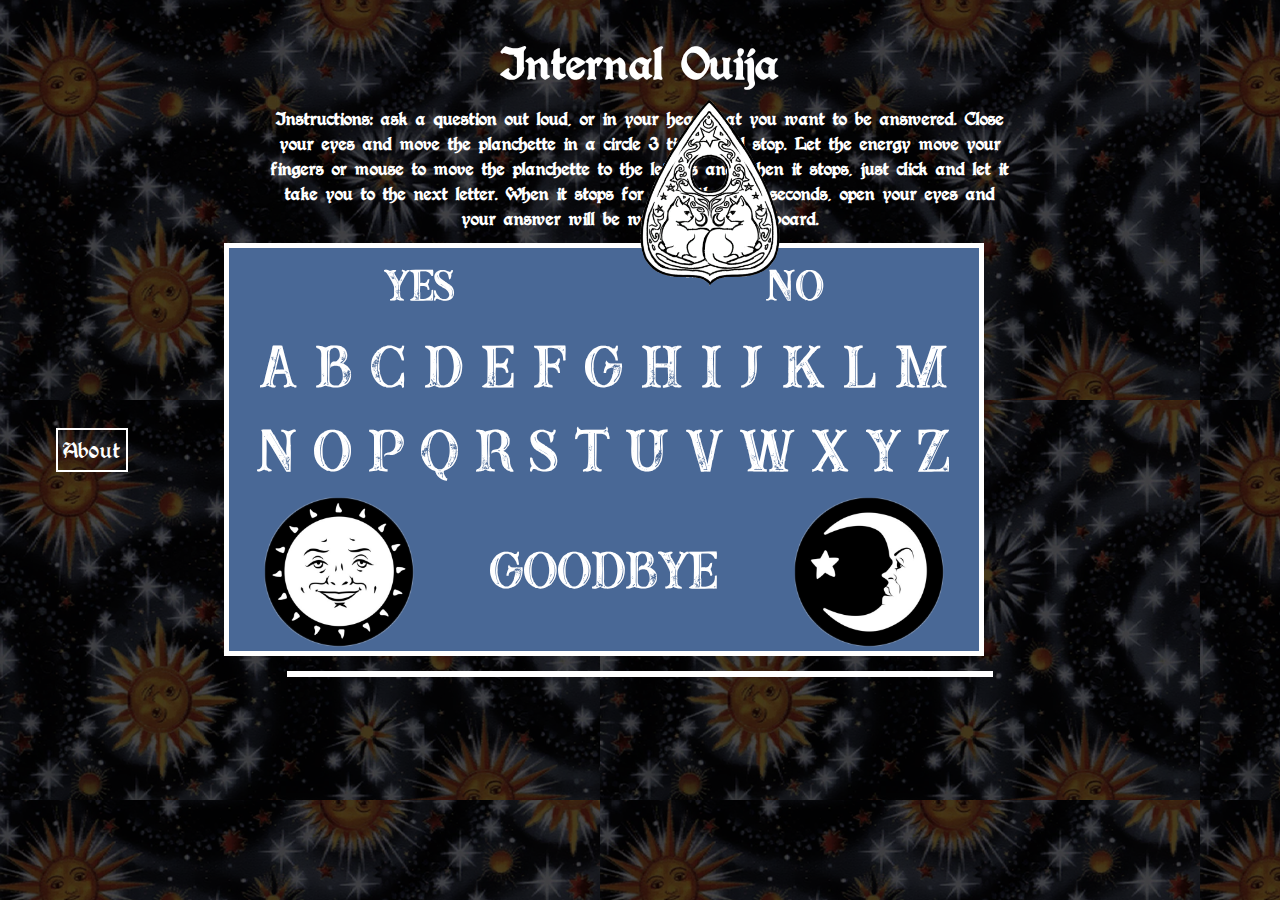
<file: index.html>
<!DOCTYPE html>
<html lang="en">
    <head>
        <link rel="shortcut icon" href="assets/moon-transparent.png" />

        <link rel="stylesheet" href="styles/style.css">

        <meta charset="UTF-8">

        <script src="https://code.jquery.com/jquery-3.4.1.min.js"></script>

    </head>
    
    <title>Real Ouija</title>

    <body>
        <h1 >Internal Ouija</h1>
        <h2 id="instruction">Instructions: ask a question out loud, or in your head that you want to be answered. Close your eyes and move the planchette in a circle 3 times and stop. Let the energy move your fingers or mouse to move the planchette to the letters and when it stops, just click and let it take you to the next letter. When it stops for more than 20 seconds, open your eyes and your answer will be written below the board.</h2>
       <div class="big-box">
           <a  class= "nav" href ="pages/about.html">About</a>
         <div id="board">

            <!-- pointer being planchette -->
            <div class="pointer"> <img src="assets/planchette-transparent.png"> </div>

             <div id="yesNo">
                 <div>
                     <a class="decision" href="pages/yes.html">YES</a>
                 </div>
                 <div>
                     <a class="decision" href="pages/no.html">NO</a>
                 </div>
             </div>
             <div id="box"></div>
             <div id="goodbye">
                 <div>
                     <img 
                     width="150px"
                     height="150px"
                     src="assets/sun-transparent.png">
                 </div>
                 <div>
                    <button id="refresh" type="submit" onClick="refreshPage()">GOODBYE</button>
                </div>
                <div>
                    <img
                     width="150px"
                     height="150px"
                     src="assets/moon-transparent.png">
                </div>
             </div>
         </div>
        </div>
        <!-- text box underneath that displays text -->
        <div id="display"></div>

        <script type="text/javascript" src= "ouija.js"></script>
    </body>

</html>
</file>
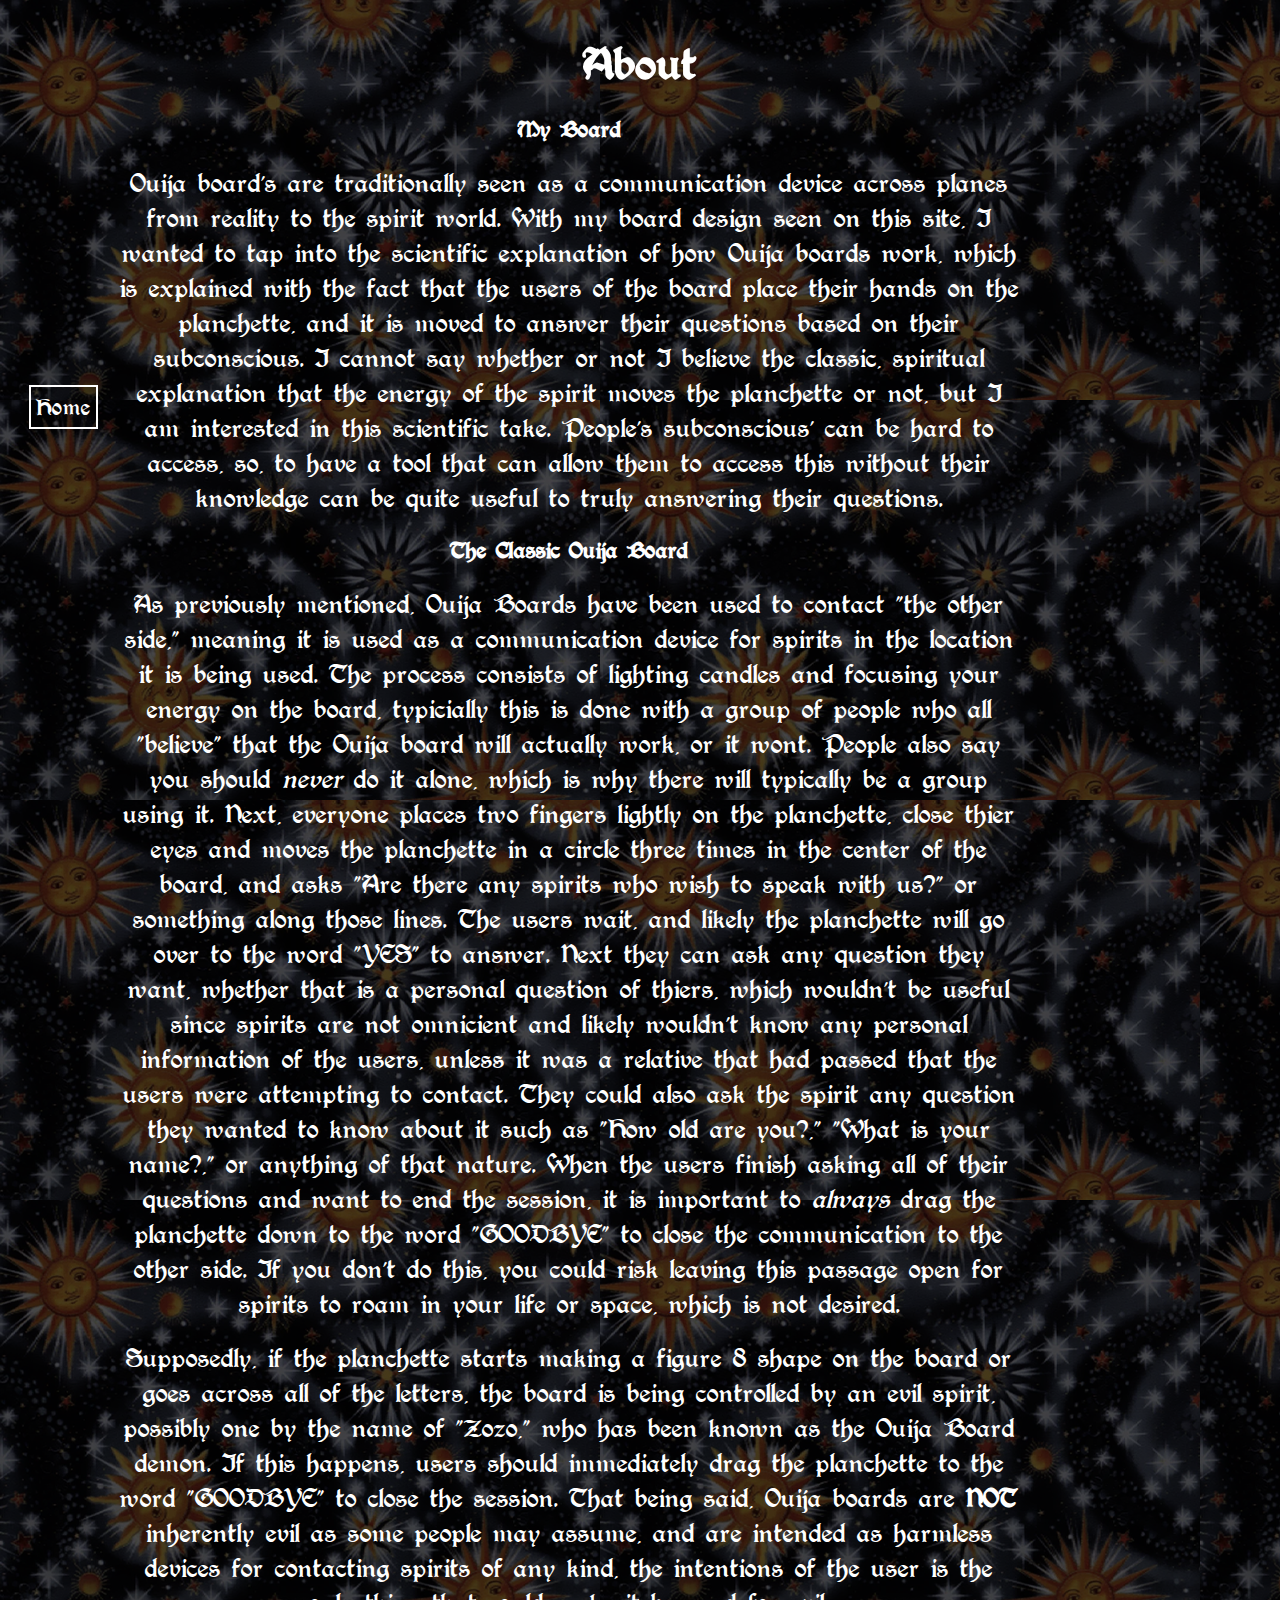
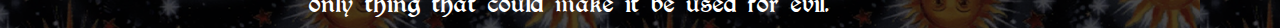
<file: pages/about.html>
<!DOCTYPE html>
<html lang="en">
    <head>
        <link rel="shortcut icon" href="../assets/moon-transparent.png" />

        <link rel="stylesheet" href="../styles/style.css">

        <meta charset="UTF-8">


    </head>
    
    <title>Real Ouija</title>

    <body id="about-cursor">

        <h1>About</h1>
        <div class="big-box1">
         <a class= "nav1" href="../index.html">Home</a>
         <div>
          <h2>My Board</h2>
              <p class="about">Ouija board's are traditionally seen as a communication device across planes from reality to the spirit world. With my board design seen on this site, I wanted to tap into the scientific explanation of how Ouija boards work, which is explained with the fact that the users of the board place their hands on the planchette, and it is moved to answer their questions based on their subconscious. I cannot say whether or not I believe the classic, spiritual explanation that the energy of the spirit moves the planchette or not, but I am interested in this scientific take. People's subconscious' can be hard to access, so, to have a tool that can allow them to access this without their knowledge can be quite useful to truly answering their questions. </p>
          <h2>The Classic Ouija Board</h2>
             <p class="about">As previously mentioned, Ouija Boards have been used  to contact "the other side," meaning it is used as a communication device for spirits in the location it is being used. The process consists of lighting candles and focusing your energy on the board, typicially this is done with a group of people who all "believe" that the Ouija board will actually work, or it wont. People also say you should <em>never</em> do it alone, which is why there will typically be a group using it. Next, everyone places two fingers lightly on the planchette, close thier eyes and moves the planchette in a circle three times in the center of the board, and asks "Are there any spirits who wish to speak with us?" or something along those lines. The users wait, and likely the planchette will go over to the word "YES" to answer. Next they can ask any question they want, whether that is a personal question of thiers, which wouldn't be useful since spirits are not omnicient and likely wouldn't know any personal information of the users, unless it was a relative that had passed that the users were attempting to contact. They could also ask the spirit any question they wanted to know about it such as "How old are you?," "What is your name?," or anything of that nature. When the users finish asking all of their questions and want to end the session, it is important to <em>always</em> drag the planchette down to the word "GOODBYE" to close the communication to the other side. If you don't do this, you could risk leaving this passage open for spirits to roam in your life or space, which is not desired.</p>
        <br>
             <p class="about"> Supposedly, if the planchette starts making a figure 8 shape on the board or goes across all of the letters, the board is being controlled by an evil spirit, possibly one by the name of "Zozo," who has been known as the Ouija Board demon. If this happens, users should immediately drag the planchette to the word "GOODBYE" to close the session. That being said, Ouija boards are <strong>NOT</strong> inherently evil as some people may assume, and are intended as harmless devices for contacting spirits of any kind, the intentions of the user is the only thing that could make it be used for evil.</p>
            </div>
        </div>

        <script type="text/javascript" src= "../ouija.js"></script>
    </body>

</html>
</file>
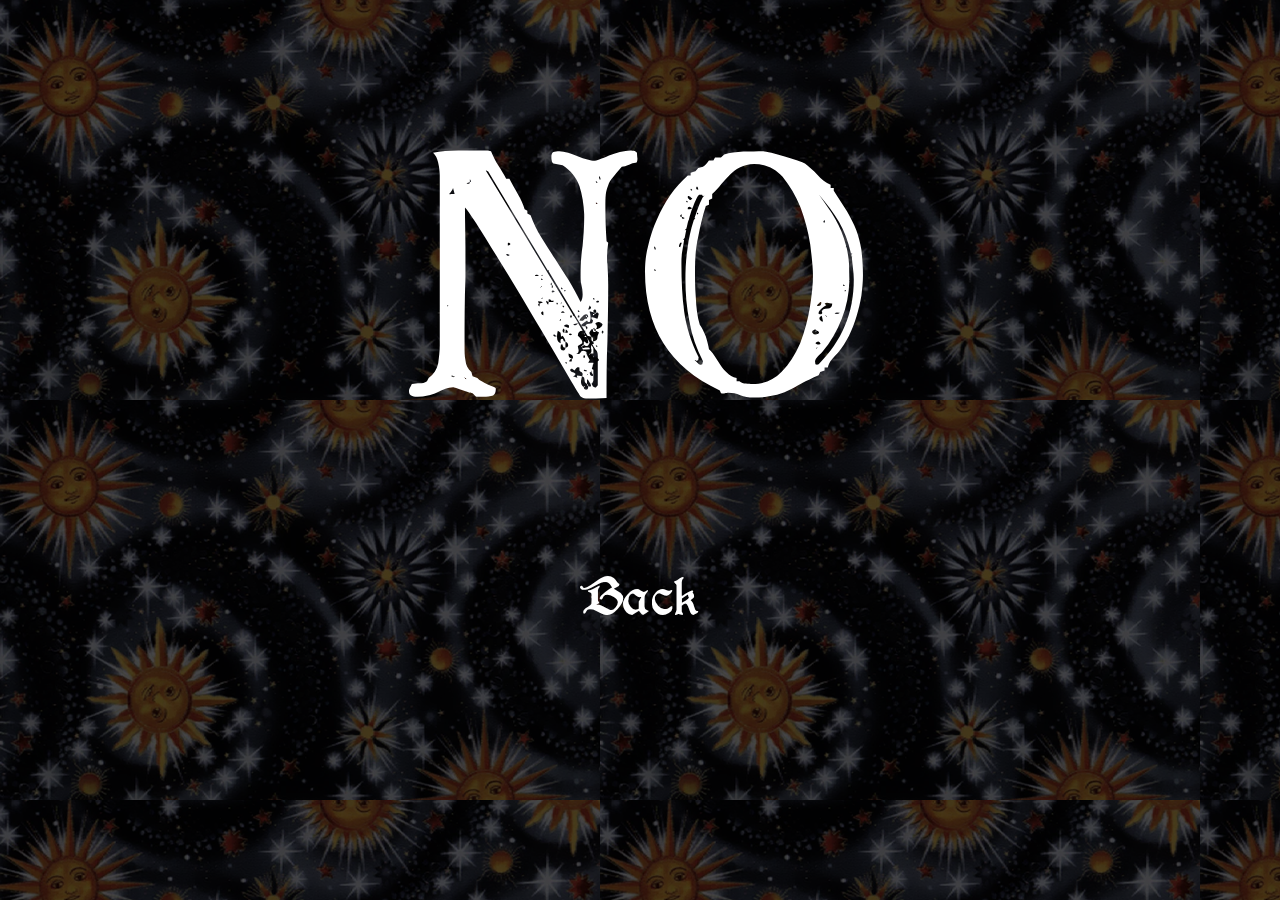
<file: pages/no.html>
<!DOCTYPE html>
<html lang="en">
    <head>
        <link rel="shortcut icon" href="../assets/moon-transparent.png" />

        <link rel="stylesheet" href="../styles/style.css">

        <meta charset="UTF-8">
    </head>
    <body>
        <div class="pages">
         <p class="big">
            NO
         </p>
         <a id="back" href="../index.html">Back</a>
       </div>
    </body>
</html>
</file>
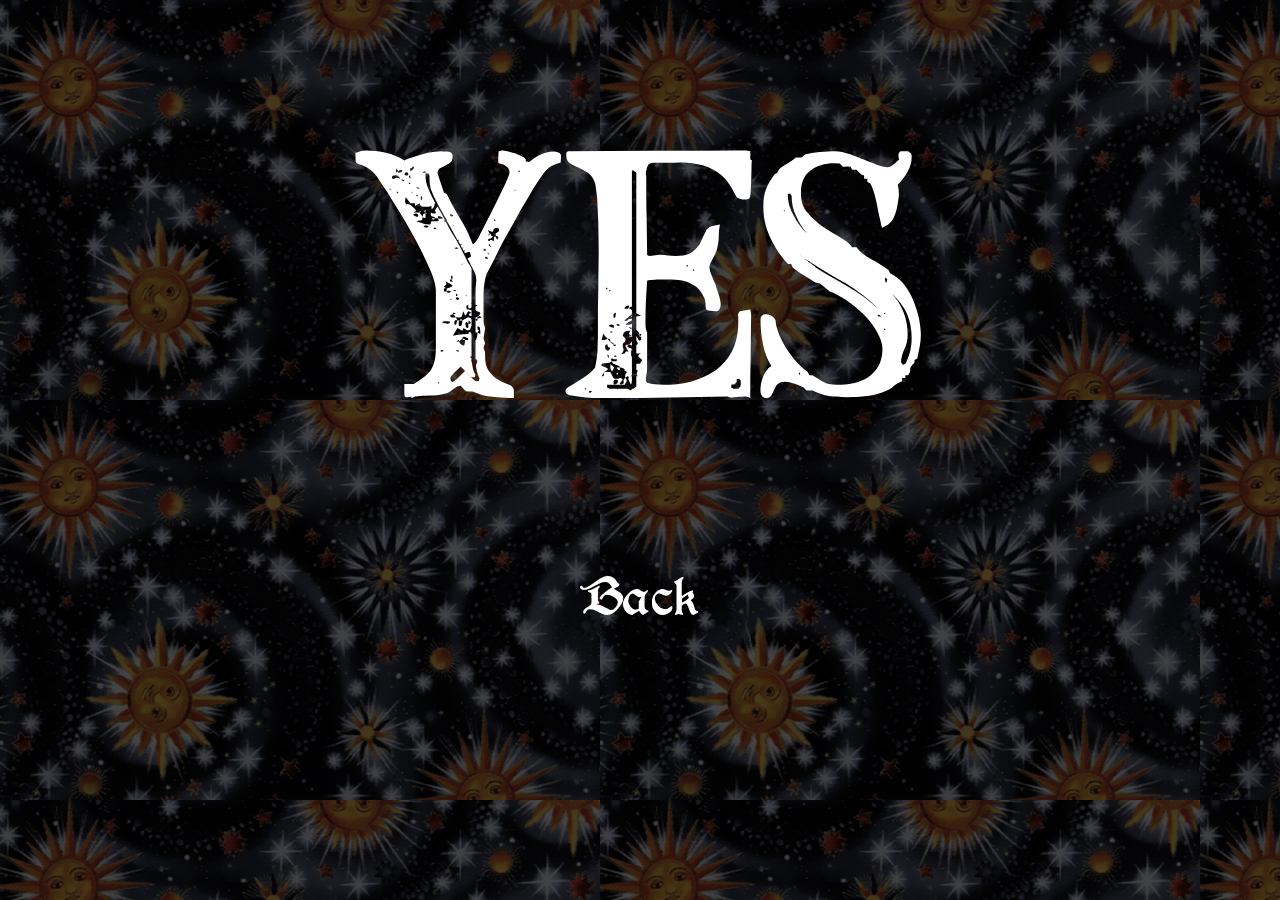
<file: pages/yes.html>
<!DOCTYPE html>
<html lang="en">
    <head>
        <link rel="shortcut icon" href="../assets/moon-transparent.png" />

        <link rel="stylesheet" href="../styles/style.css">

        <meta charset="UTF-8">
    </head>
    <body>
        <div class="pages">
         <p class="big">
            YES
         </p>
         <a id="back" href="../index.html">Back</a>
       </div>
    </body>
</html>
</file>
<file: styles/style.css>
@font-face {
    font-family: Buffalo;
    src: url('../fonts/Buffalo.otf');
}
@font-face {
    font-family: Augusta;
    src: url('../fonts/Augusta.ttf');
}
@font-face {
    font-family: Seagram;
    src: url('../fonts/Seagram.ttf');
}
@font-face {
    font-family: Beda;
    src: url('../fonts/Beda.ttf');
}

:root{
    --board: rgb(73, 104, 150);
}

html{
background-color: black;
color: white;
overflow: auto;
font-family: Augusta;
cursor: none;
background-image: url("../assets/background-1.png");
background-repeat: repeat;
}
body{
    cursor: none;
}

h1{
    margin: auto;
    text-align: center;
    font-Size:50px;
    padding-top:.5em;
}

h2{
    text-align: center;
    font-size: 25px;
}
.nav{
    text-align: center;
    margin: auto;
    border: white solid 2pt;
    font-size: 19pt;
    padding: 5px;
}
.nav1{
    text-align: center;
    margin: auto;
    border: white solid 2pt;
    font-size: 19pt;
    transform: translateY(-450px);
    padding: 5px;
}

#instruction{
    width: 750px;
    margin: auto;
    padding: 1%;
    font-size: 20px;
}
/* #instruction:hover{ 
    font-size: 0;
    padding: 8px 16px;
    border: 4px solid var(--darkerP);
    border-radius: 1em;
}
#instruction:hover:after{
    content: attr(data-song);
    font-size: 24px;
    line-height: 28px;
    width: auto;
    height: auto;
    text-align: center;
} */

a{
    font-size: 50px;
    border: none;
    text-decoration: none;
    color: white;
    display: inline-block;
    margin: 15px;
}

/* pointer below*/
.pointer {
    position: absolute;
    height: 500px; 
    top: 100px;
    width: 500px; 
    left: 50%;
    align-self: left; 
    pointer-events: none;
  }
  
  .pointer img {
    width: 140px;
  }
  /* pointer above */
.about{
    max-width:900px;
    text-align:center;
    margin: auto;
    align-content: center;
    font-size: 22pt;

}
#about-cursor{
    cursor: pointer;
}
.big-box{
    display: flex;
    flex-wrap: wrap;
    flex-direction: row;
    max-width: 81%;
}
.big-box1{
    display: flex;
    flex-wrap: wrap;
    flex-direction:row;
    max-width:80%;
}

#board{
    display: flex;
    flex-direction: column;
    flex-basis: auto;
    justify-content: center;
    margin: auto;
    max-width: 750px;
    max-height: 500px;
    background-color: var(--board);
    border: solid 5px white;
    padding:none;
    font-family: Buffalo;
    cursor: none;
}

#yesNo{
    display:flex;
    flex-wrap: nowrap;
    flex-direction: row;
    justify-content: space-around;
    align-items: center;
    cursor: none;
}
.decision{
    cursor: none;
}

#box{
    display: flex;
    flex-wrap: wrap;
    flex-direction: row;
    justify-content: space-evenly;
    align-items: center;
    margin: 0;
    padding-right: 20px;
    padding-left: 20px;
    cursor: none;
}

#goodbye{
    display:flex;
    flex-direction: row;
    justify-content: space-around;
    align-items: center;
    margin: 0;
    cursor: none;
}
#refresh{
    font-size: 60px;
    border: none;
    text-decoration: none;
    background-color: var(--board);
    color: white;
    display: inline-block;
    font-family: Buffalo;
    cursor: none;
}

#letters{
    background-color:var(--board);
    color: white;
    border: none;
    padding: 8px;
    text-decoration: none;
    display: inline-block;
    font-size: 68px;
    font-family: Buffalo;
    cursor: none;
}

#display{
    margin: auto;
    margin-top: 15px;
    display: flex;
    justify-content: center;
    text-align: center;
    font-size: 45px;
    border: white solid;
    width: 700px;
    font-family: Beda;
}

.pages{
    display: flex;
    flex-direction: column;
    align-self: center;
    justify-content: center;
    margin: 100px auto;
    width: 700px;
    text-align: center;
}

.big{
    font-size: 300pt;
    color: white;
    font-family: Buffalo;
    margin: auto;
    cursor: pointer;
}

#back{
    margin-top:1em;
    font-size:60px;
}
</file>
